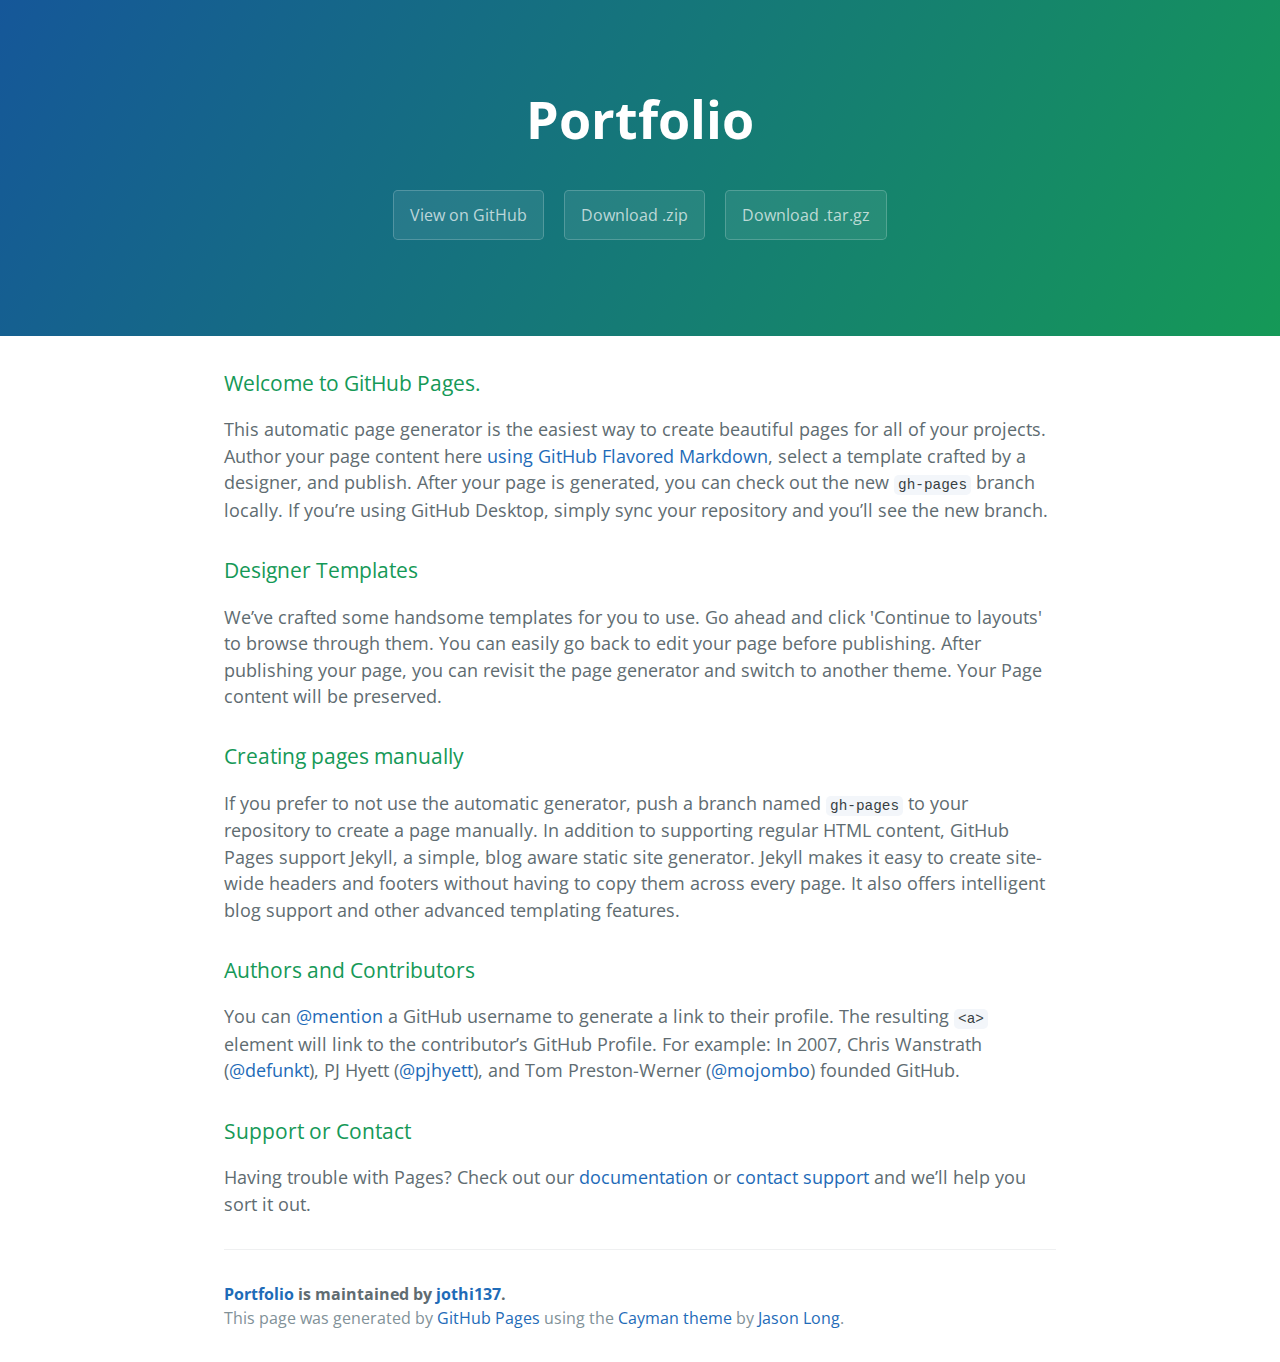
<file: index.html>
<!DOCTYPE html>
<html lang="en-us">
  <head>
    <meta charset="UTF-8">
    <title>Portfolio by jothi137</title>
    <meta name="viewport" content="width=device-width, initial-scale=1">
    <link rel="stylesheet" type="text/css" href="stylesheets/normalize.css" media="screen">
    <link href='https://fonts.googleapis.com/css?family=Open+Sans:400,700' rel='stylesheet' type='text/css'>
    <link rel="stylesheet" type="text/css" href="stylesheets/stylesheet.css" media="screen">
    <link rel="stylesheet" type="text/css" href="stylesheets/github-light.css" media="screen">
  </head>
  <body>
    <section class="page-header">
      <h1 class="project-name">Portfolio</h1>
      <h2 class="project-tagline"></h2>
      <a href="https://github.com/jothi137/portfolio" class="btn">View on GitHub</a>
      <a href="https://github.com/jothi137/portfolio/zipball/master" class="btn">Download .zip</a>
      <a href="https://github.com/jothi137/portfolio/tarball/master" class="btn">Download .tar.gz</a>
    </section>

    <section class="main-content">
      <h3>
<a id="welcome-to-github-pages" class="anchor" href="#welcome-to-github-pages" aria-hidden="true"><span class="octicon octicon-link"></span></a>Welcome to GitHub Pages.</h3>

<p>This automatic page generator is the easiest way to create beautiful pages for all of your projects. Author your page content here <a href="https://guides.github.com/features/mastering-markdown/">using GitHub Flavored Markdown</a>, select a template crafted by a designer, and publish. After your page is generated, you can check out the new <code>gh-pages</code> branch locally. If you’re using GitHub Desktop, simply sync your repository and you’ll see the new branch.</p>

<h3>
<a id="designer-templates" class="anchor" href="#designer-templates" aria-hidden="true"><span class="octicon octicon-link"></span></a>Designer Templates</h3>

<p>We’ve crafted some handsome templates for you to use. Go ahead and click 'Continue to layouts' to browse through them. You can easily go back to edit your page before publishing. After publishing your page, you can revisit the page generator and switch to another theme. Your Page content will be preserved.</p>

<h3>
<a id="creating-pages-manually" class="anchor" href="#creating-pages-manually" aria-hidden="true"><span class="octicon octicon-link"></span></a>Creating pages manually</h3>

<p>If you prefer to not use the automatic generator, push a branch named <code>gh-pages</code> to your repository to create a page manually. In addition to supporting regular HTML content, GitHub Pages support Jekyll, a simple, blog aware static site generator. Jekyll makes it easy to create site-wide headers and footers without having to copy them across every page. It also offers intelligent blog support and other advanced templating features.</p>

<h3>
<a id="authors-and-contributors" class="anchor" href="#authors-and-contributors" aria-hidden="true"><span class="octicon octicon-link"></span></a>Authors and Contributors</h3>

<p>You can <a href="https://github.com/blog/821" class="user-mention">@mention</a> a GitHub username to generate a link to their profile. The resulting <code>&lt;a&gt;</code> element will link to the contributor’s GitHub Profile. For example: In 2007, Chris Wanstrath (<a href="https://github.com/defunkt" class="user-mention">@defunkt</a>), PJ Hyett (<a href="https://github.com/pjhyett" class="user-mention">@pjhyett</a>), and Tom Preston-Werner (<a href="https://github.com/mojombo" class="user-mention">@mojombo</a>) founded GitHub.</p>

<h3>
<a id="support-or-contact" class="anchor" href="#support-or-contact" aria-hidden="true"><span class="octicon octicon-link"></span></a>Support or Contact</h3>

<p>Having trouble with Pages? Check out our <a href="https://help.github.com/pages">documentation</a> or <a href="https://github.com/contact">contact support</a> and we’ll help you sort it out.</p>

      <footer class="site-footer">
        <span class="site-footer-owner"><a href="https://github.com/jothi137/portfolio">Portfolio</a> is maintained by <a href="https://github.com/jothi137">jothi137</a>.</span>

        <span class="site-footer-credits">This page was generated by <a href="https://pages.github.com">GitHub Pages</a> using the <a href="https://github.com/jasonlong/cayman-theme">Cayman theme</a> by <a href="https://twitter.com/jasonlong">Jason Long</a>.</span>
      </footer>

    </section>

  
  </body>
</html>
</file>
<file: stylesheets/stylesheet.css>
* {
  box-sizing: border-box; }

body {
  padding: 0;
  margin: 0;
  font-family: "Open Sans", "Helvetica Neue", Helvetica, Arial, sans-serif;
  font-size: 16px;
  line-height: 1.5;
  color: #606c71; }

a {
  color: #1e6bb8;
  text-decoration: none; }
  a:hover {
    text-decoration: underline; }

.btn {
  display: inline-block;
  margin-bottom: 1rem;
  color: rgba(255, 255, 255, 0.7);
  background-color: rgba(255, 255, 255, 0.08);
  border-color: rgba(255, 255, 255, 0.2);
  border-style: solid;
  border-width: 1px;
  border-radius: 0.3rem;
  transition: color 0.2s, background-color 0.2s, border-color 0.2s; }
  .btn + .btn {
    margin-left: 1rem; }

.btn:hover {
  color: rgba(255, 255, 255, 0.8);
  text-decoration: none;
  background-color: rgba(255, 255, 255, 0.2);
  border-color: rgba(255, 255, 255, 0.3); }

@media screen and (min-width: 64em) {
  .btn {
    padding: 0.75rem 1rem; } }

@media screen and (min-width: 42em) and (max-width: 64em) {
  .btn {
    padding: 0.6rem 0.9rem;
    font-size: 0.9rem; } }

@media screen and (max-width: 42em) {
  .btn {
    display: block;
    width: 100%;
    padding: 0.75rem;
    font-size: 0.9rem; }
    .btn + .btn {
      margin-top: 1rem;
      margin-left: 0; } }

.page-header {
  color: #fff;
  text-align: center;
  background-color: #159957;
  background-image: linear-gradient(120deg, #155799, #159957); }

@media screen and (min-width: 64em) {
  .page-header {
    padding: 5rem 6rem; } }

@media screen and (min-width: 42em) and (max-width: 64em) {
  .page-header {
    padding: 3rem 4rem; } }

@media screen and (max-width: 42em) {
  .page-header {
    padding: 2rem 1rem; } }

.project-name {
  margin-top: 0;
  margin-bottom: 0.1rem; }

@media screen and (min-width: 64em) {
  .project-name {
    font-size: 3.25rem; } }

@media screen and (min-width: 42em) and (max-width: 64em) {
  .project-name {
    font-size: 2.25rem; } }

@media screen and (max-width: 42em) {
  .project-name {
    font-size: 1.75rem; } }

.project-tagline {
  margin-bottom: 2rem;
  font-weight: normal;
  opacity: 0.7; }

@media screen and (min-width: 64em) {
  .project-tagline {
    font-size: 1.25rem; } }

@media screen and (min-width: 42em) and (max-width: 64em) {
  .project-tagline {
    font-size: 1.15rem; } }

@media screen and (max-width: 42em) {
  .project-tagline {
    font-size: 1rem; } }

.main-content :first-child {
  margin-top: 0; }
.main-content img {
  max-width: 100%; }
.main-content h1, .main-content h2, .main-content h3, .main-content h4, .main-content h5, .main-content h6 {
  margin-top: 2rem;
  margin-bottom: 1rem;
  font-weight: normal;
  color: #159957; }
.main-content p {
  margin-bottom: 1em; }
.main-content code {
  padding: 2px 4px;
  font-family: Consolas, "Liberation Mono", Menlo, Courier, monospace;
  font-size: 0.9rem;
  color: #383e41;
  background-color: #f3f6fa;
  border-radius: 0.3rem; }
.main-content pre {
  padding: 0.8rem;
  margin-top: 0;
  margin-bottom: 1rem;
  font: 1rem Consolas, "Liberation Mono", Menlo, Courier, monospace;
  color: #567482;
  word-wrap: normal;
  background-color: #f3f6fa;
  border: solid 1px #dce6f0;
  border-radius: 0.3rem; }
  .main-content pre > code {
    padding: 0;
    margin: 0;
    font-size: 0.9rem;
    color: #567482;
    word-break: normal;
    white-space: pre;
    background: transparent;
    border: 0; }
.main-content .highlight {
  margin-bottom: 1rem; }
  .main-content .highlight pre {
    margin-bottom: 0;
    word-break: normal; }
.main-content .highlight pre, .main-content pre {
  padding: 0.8rem;
  overflow: auto;
  font-size: 0.9rem;
  line-height: 1.45;
  border-radius: 0.3rem; }
.main-content pre code, .main-content pre tt {
  display: inline;
  max-width: initial;
  padding: 0;
  margin: 0;
  overflow: initial;
  line-height: inherit;
  word-wrap: normal;
  background-color: transparent;
  border: 0; }
  .main-content pre code:before, .main-content pre code:after, .main-content pre tt:before, .main-content pre tt:after {
    content: normal; }
.main-content ul, .main-content ol {
  margin-top: 0; }
.main-content blockquote {
  padding: 0 1rem;
  margin-left: 0;
  color: #819198;
  border-left: 0.3rem solid #dce6f0; }
  .main-content blockquote > :first-child {
    margin-top: 0; }
  .main-content blockquote > :last-child {
    margin-bottom: 0; }
.main-content table {
  display: block;
  width: 100%;
  overflow: auto;
  word-break: normal;
  word-break: keep-all; }
  .main-content table th {
    font-weight: bold; }
  .main-content table th, .main-content table td {
    padding: 0.5rem 1rem;
    border: 1px solid #e9ebec; }
.main-content dl {
  padding: 0; }
  .main-content dl dt {
    padding: 0;
    margin-top: 1rem;
    font-size: 1rem;
    font-weight: bold; }
  .main-content dl dd {
    padding: 0;
    margin-bottom: 1rem; }
.main-content hr {
  height: 2px;
  padding: 0;
  margin: 1rem 0;
  background-color: #eff0f1;
  border: 0; }

@media screen and (min-width: 64em) {
  .main-content {
    max-width: 64rem;
    padding: 2rem 6rem;
    margin: 0 auto;
    font-size: 1.1rem; } }

@media screen and (min-width: 42em) and (max-width: 64em) {
  .main-content {
    padding: 2rem 4rem;
    font-size: 1.1rem; } }

@media screen and (max-width: 42em) {
  .main-content {
    padding: 2rem 1rem;
    font-size: 1rem; } }

.site-footer {
  padding-top: 2rem;
  margin-top: 2rem;
  border-top: solid 1px #eff0f1; }

.site-footer-owner {
  display: block;
  font-weight: bold; }

.site-footer-credits {
  color: #819198; }

@media screen and (min-width: 64em) {
  .site-footer {
    font-size: 1rem; } }

@media screen and (min-width: 42em) and (max-width: 64em) {
  .site-footer {
    font-size: 1rem; } }

@media screen and (max-width: 42em) {
  .site-footer {
    font-size: 0.9rem; } }
</file>
<file: stylesheets/github-light.css>
/*
   Copyright 2014 GitHub Inc.

   Licensed under the Apache License, Version 2.0 (the "License");
   you may not use this file except in compliance with the License.
   You may obtain a copy of the License at

       http://www.apache.org/licenses/LICENSE-2.0

   Unless required by applicable law or agreed to in writing, software
   distributed under the License is distributed on an "AS IS" BASIS,
   WITHOUT WARRANTIES OR CONDITIONS OF ANY KIND, either express or implied.
   See the License for the specific language governing permissions and
   limitations under the License.

*/

.pl-c /* comment */ {
  color: #969896;
}

.pl-c1      /* constant, markup.raw, meta.diff.header, meta.module-reference, meta.property-name, support, support.constant, support.variable, variable.other.constant */,
.pl-s .pl-v /* string variable */ {
  color: #0086b3;
}

.pl-e  /* entity */,
.pl-en /* entity.name */ {
  color: #795da3;
}

.pl-s .pl-s1 /* string source */,
.pl-smi      /* storage.modifier.import, storage.modifier.package, storage.type.java, variable.other, variable.parameter.function */ {
  color: #333;
}

.pl-ent /* entity.name.tag */ {
  color: #63a35c;
}

.pl-k /* keyword, storage, storage.type */ {
  color: #a71d5d;
}

.pl-pds              /* punctuation.definition.string, string.regexp.character-class */,
.pl-s                /* string */,
.pl-s .pl-pse .pl-s1 /* string punctuation.section.embedded source */,
.pl-sr               /* string.regexp */,
.pl-sr .pl-cce       /* string.regexp constant.character.escape */,
.pl-sr .pl-sra       /* string.regexp string.regexp.arbitrary-repitition */,
.pl-sr .pl-sre       /* string.regexp source.ruby.embedded */ {
  color: #183691;
}

.pl-v /* variable */ {
  color: #ed6a43;
}

.pl-id /* invalid.deprecated */ {
  color: #b52a1d;
}

.pl-ii /* invalid.illegal */ {
  background-color: #b52a1d;
  color: #f8f8f8;
}

.pl-sr .pl-cce /* string.regexp constant.character.escape */ {
  color: #63a35c;
  font-weight: bold;
}

.pl-ml /* markup.list */ {
  color: #693a17;
}

.pl-mh        /* markup.heading */,
.pl-mh .pl-en /* markup.heading entity.name */,
.pl-ms        /* meta.separator */ {
  color: #1d3e81;
  font-weight: bold;
}

.pl-mq /* markup.quote */ {
  color: #008080;
}

.pl-mi /* markup.italic */ {
  color: #333;
  font-style: italic;
}

.pl-mb /* markup.bold */ {
  color: #333;
  font-weight: bold;
}

.pl-md /* markup.deleted, meta.diff.header.from-file */ {
  background-color: #ffecec;
  color: #bd2c00;
}

.pl-mi1 /* markup.inserted, meta.diff.header.to-file */ {
  background-color: #eaffea;
  color: #55a532;
}

.pl-mdr /* meta.diff.range */ {
  color: #795da3;
  font-weight: bold;
}

.pl-mo /* meta.output */ {
  color: #1d3e81;
}
</file>
